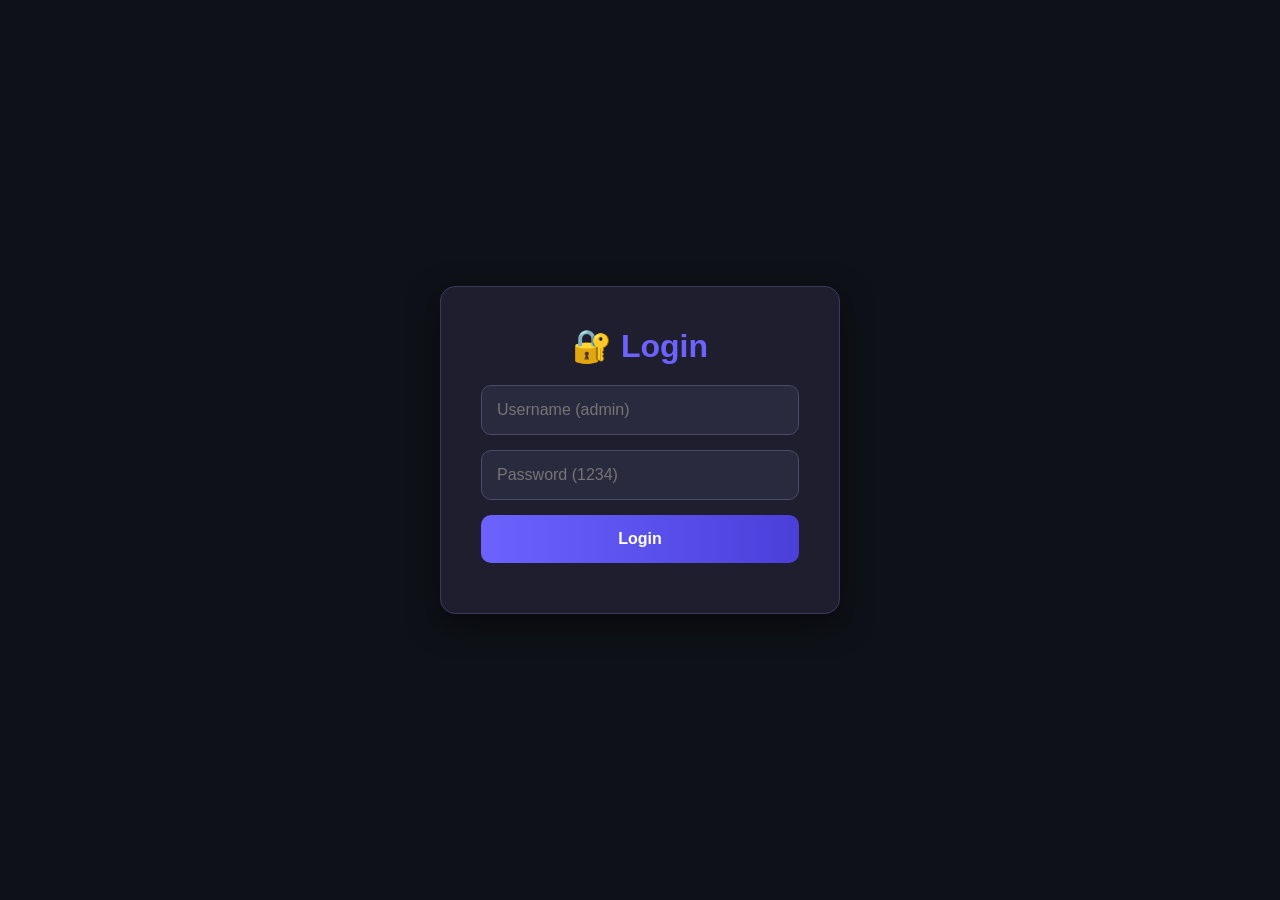
<file: frontend/index.html>
<!DOCTYPE html>
<html lang="en">
<head>
    <meta charset="UTF-8">
    <title>Login - Content Pro</title>
    <!-- CSS ka sahi rasta yahan hai -->
    <link rel="stylesheet" href="/frontend/style.css">
</head>
<body>
    <div class="container" style="max-width: 400px;">
        <h1>🔐 Login</h1>
        <input type="text" id="username" placeholder="Username (admin)">
        <input type="password" id="password" placeholder="Password (1234)">
        <button onclick="login()">Login</button>
    </div>

    <script>
        async function login() {
            const user = document.getElementById('username').value;
            const pass = document.getElementById('password').value;
            
            try {
                const res = await fetch('/login', {
                    method: 'POST',
                    headers: { 'Content-Type': 'application/json' },
                    body: JSON.stringify({ username: user, password: pass })
                });
                const data = await res.json();
                
                if(data.status === 'success') {
                    window.location.href = '/frontend/dashboard.html'; 
                } else {
                    alert("Galat Username ya Password!");
                }
            } catch (e) {
                alert("Server error!");
            }
        }
    </script>
</body>
</html>
</file>
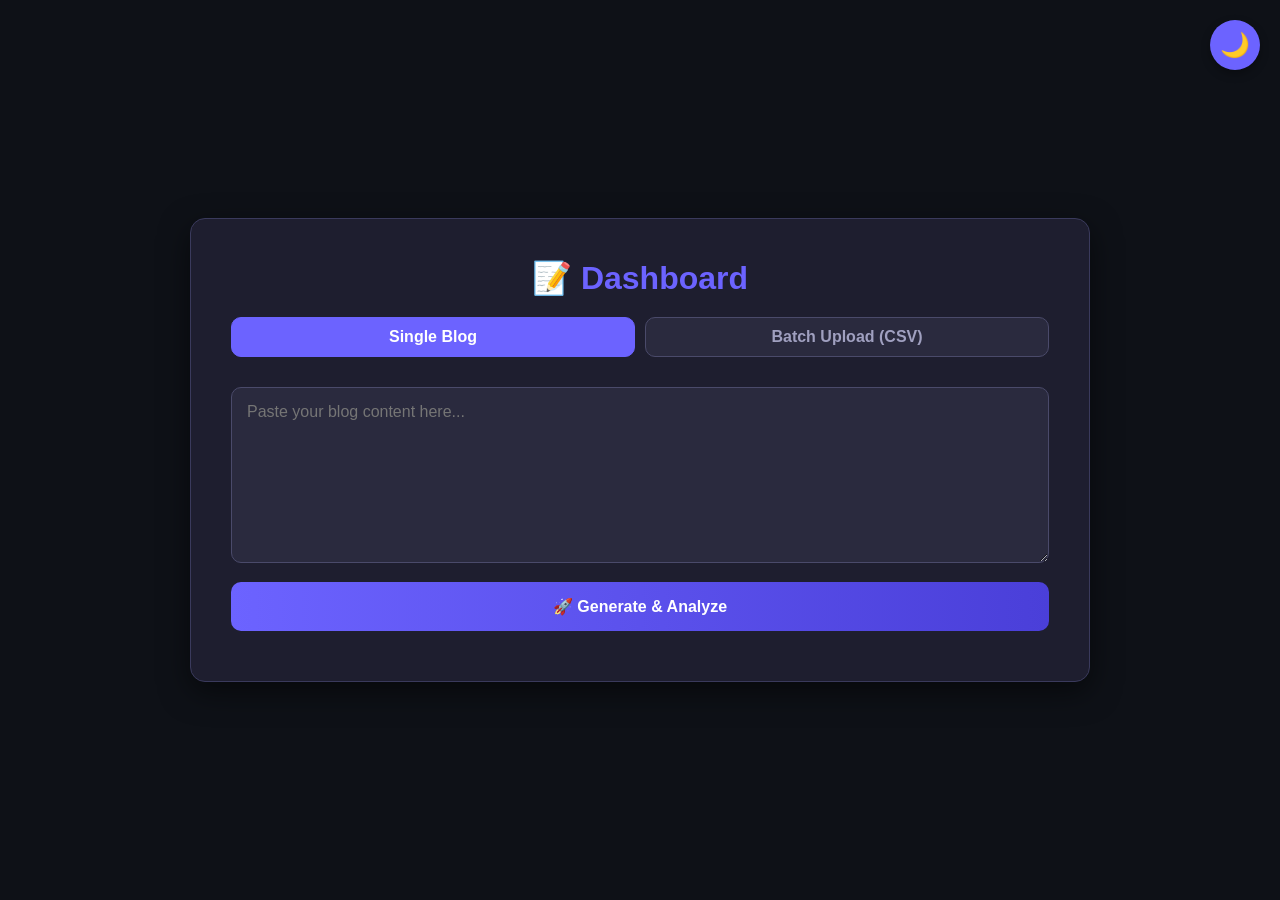
<file: frontend/dashboard.html>
<!DOCTYPE html>
<html lang="en">
<head>
    <meta charset="UTF-8">
    <title>Dashboard - Content Pro</title>
    <link rel="stylesheet" href="/frontend/style.css">
</head>
<body>
    <!-- Light/Dark Mode Button -->
    <button class="theme-toggle" onclick="toggleTheme()" id="themeBtn">🌙</button>

    <div class="container">
        <h1>📝 Dashboard</h1>
        
        <div class="tab-container">
            <button class="tab-btn active" onclick="openTab('single')">Single Blog</button>
            <button class="tab-btn" onclick="openTab('batch')">Batch Upload (CSV)</button>
        </div>

        <div id="single" class="tab-content active">
            <textarea id="blogText" rows="8" placeholder="Paste your blog content here..."></textarea>
            <button onclick="generate()" id="genBtn">🚀 Generate & Analyze</button>
        </div>

        <div id="batch" class="tab-content">
            <p style="margin-bottom: 10px; color: #a0a0c0;">Upload a CSV file with a 'text' column.</p>
            <input type="file" id="csvFile" accept=".csv" style="background: transparent; border: none;">
            <button onclick="processBatch()" id="batchBtn">📊 Process Batch</button>
        </div>
    </div>

    <script>
        // --- Theme Toggle Logic ---
        if(localStorage.getItem('theme') === 'light') { document.body.classList.add('light-mode'); document.getElementById('themeBtn').innerText = '☀️'; }
        function toggleTheme() {
            document.body.classList.toggle('light-mode');
            const isLight = document.body.classList.contains('light-mode');
            document.getElementById('themeBtn').innerText = isLight ? '☀️' : '🌙';
            localStorage.setItem('theme', isLight ? 'light' : 'dark');
        }

        function openTab(tabName) {
            document.querySelectorAll('.tab-content').forEach(tab => tab.classList.remove('active'));
            document.querySelectorAll('.tab-btn').forEach(btn => btn.classList.remove('active'));
            document.getElementById(tabName).classList.add('active');
            event.target.classList.add('active');
        }

        async function generate() {
            const text = document.getElementById('blogText').value;
            if(!text) { alert("Please enter text!"); return; }
            const btn = document.getElementById('genBtn');
            btn.innerText = "⏳ Processing..."; btn.disabled = true;

            try {
                const res = await fetch('/generate', {
                    method: 'POST',
                    headers: { 'Content-Type': 'application/json' },
                    body: JSON.stringify({ text: text })
                });
                const data = await res.json();
                localStorage.setItem('results', JSON.stringify(data));
                window.location.href = '/frontend/result.html'; 
            } catch (error) {
                alert("Error connecting to backend!");
                btn.innerText = "🚀 Generate & Analyze"; btn.disabled = false;
            }
        }

        async function processBatch() {
            const fileInput = document.getElementById('csvFile');
            if(fileInput.files.length === 0) { alert("Please upload a CSV file!"); return; }
            const btn = document.getElementById('batchBtn');
            btn.innerText = "⏳ Processing CSV..."; btn.disabled = true;

            const formData = new FormData();
            formData.append("file", fileInput.files[0]);

            try {
                const res = await fetch('/batch', { method: 'POST', body: formData });
                const data = await res.json();
                localStorage.setItem('batchResults', JSON.stringify(data));
                window.location.href = '/frontend/result.html'; 
            } catch (error) {
                alert("Error processing batch!");
                btn.innerText = "📊 Process Batch"; btn.disabled = false;
            }
        }
    </script>
</body>
</html>
</file>
<file: frontend/style.css>
* { box-sizing: border-box; margin: 0; padding: 0; font-family: 'Segoe UI', sans-serif; }
body { background-color: #0e1117; color: #ffffff; display: flex; justify-content: center; align-items: center; min-height: 100vh; padding: 20px;}
.container { background: #1e1e2f; padding: 40px; border-radius: 15px; border: 1px solid #3a3a5c; width: 100%; max-width: 900px; box-shadow: 0 10px 30px rgba(0,0,0,0.5); }
h1, h2 { color: #6C63FF; margin-bottom: 20px; text-align: center; }
input, textarea { width: 100%; padding: 15px; margin-bottom: 15px; background: #2a2a3e; color: #fff; border: 1px solid #4a4a6a; border-radius: 10px; font-size: 16px; outline: none; }
input:focus, textarea:focus { border-color: #6C63FF; }
button { width: 100%; padding: 15px; background: linear-gradient(90deg, #6C63FF, #4a3fd9); color: white; border: none; border-radius: 10px; font-size: 16px; font-weight: bold; cursor: pointer; margin-bottom: 10px;}
button:hover { opacity: 0.9; }
.card { background: #2a2a3e; padding: 20px; border-radius: 10px; margin-bottom: 15px; border-left: 5px solid #6C63FF; }
pre { white-space: pre-wrap; font-family: inherit; color: #fff; }
/* Tabs */
.tab-container { display: flex; gap: 10px; margin-bottom: 20px; }
.tab-btn { background: #2a2a3e; color: #a0a0c0; border: 1px solid #4a4a6a; padding: 10px; border-radius: 10px; cursor: pointer; flex: 1; text-align: center;}
.tab-btn.active { background: #6C63FF; color: white; border-color: #6C63FF;}
.tab-content { display: none; }
.tab-content.active { display: block; }/* Light Mode Variables */
.light-mode { background-color: #f4f7f6 !important; color: #333 !important; }
.light-mode .container, .light-mode .card, .light-mode .tab-btn { background: #ffffff !important; color: #333 !important; border-color: #ddd !important; }
.light-mode h1, .light-mode h2, .light-mode h3 { color: #1a73e8 !important; }
.light-mode input, .light-mode textarea { background: #f9f9f9 !important; color: #333 !important; border: 1px solid #ccc !important; }
.light-mode pre { color: #333 !important; }

/* Theme Toggle Button */
.theme-toggle { position: fixed; top: 20px; right: 20px; width: 50px; height: 50px; border-radius: 50%; background: #6C63FF; color: white; border: none; cursor: pointer; font-size: 24px; display: flex; justify-content: center; align-items: center; box-shadow: 0 4px 10px rgba(0,0,0,0.3); z-index: 1000; }

/* Word Cloud Container */
#wordCloud { display: flex; flex-wrap: wrap; justify-content: center; align-items: center; gap: 10px; padding: 20px; background: #2a2a3e; border-radius: 10px; margin-bottom: 20px; }
.cloud-word { color: #6C63FF; font-weight: bold; transition: 0.3s; }
.cloud-word:hover { color: #ff9800; transform: scale(1.1); }
</file>
